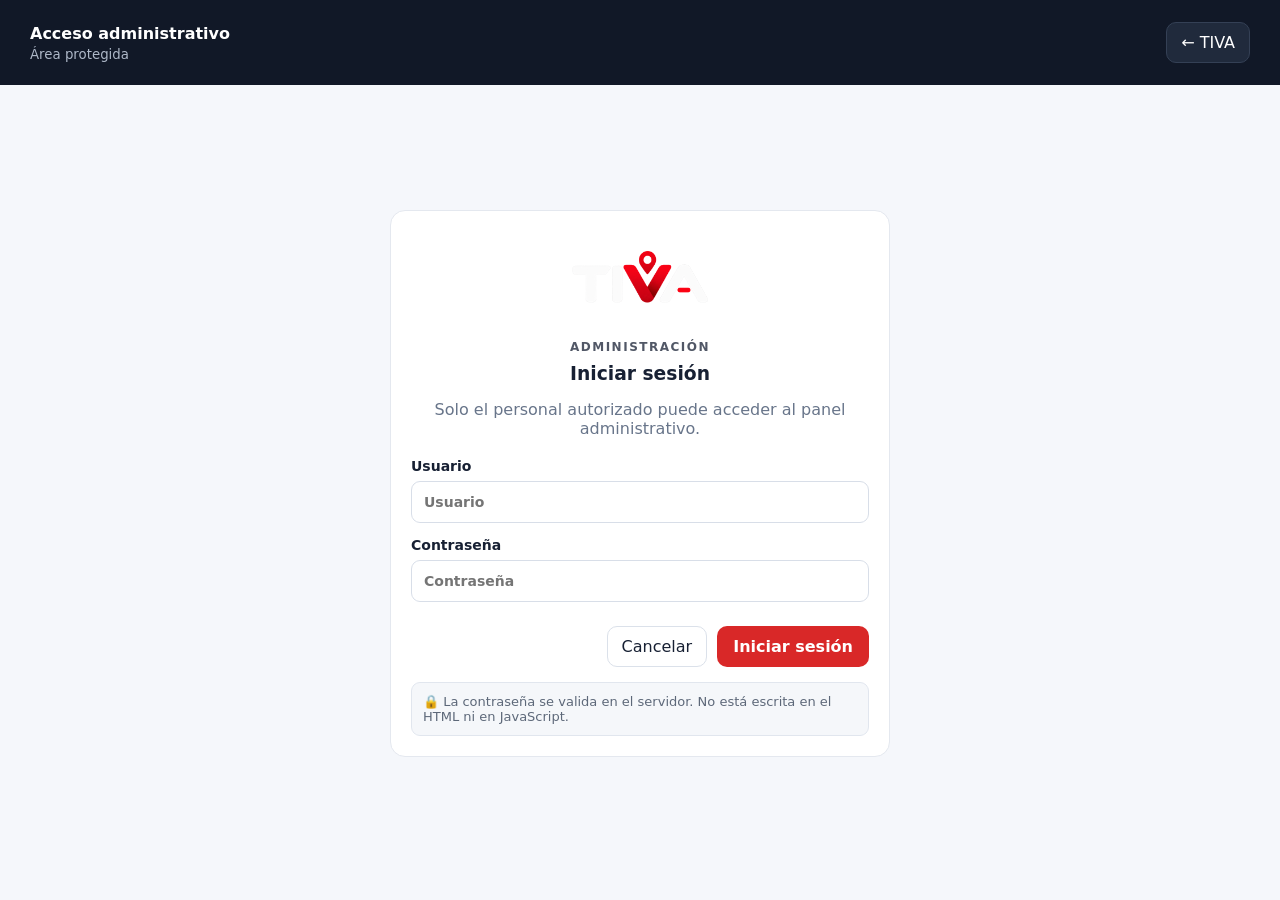
<file: admin.html>
<!doctype html><html lang="es"><head><meta charset="utf-8"><meta name="viewport" content="width=device-width,initial-scale=1"><title>TIVA — Administración</title><link rel="stylesheet" href="style.css"></head><body class="admin-page"><section id="adminLoginView" class="view"><header class="topbar"><div><b>Acceso administrativo</b><small>Área protegida</small></div><a class="secondary nav-home" href="index.html">← TIVA</a></header><main class="auth-wrap"><section class="card auth-card"><img class="tiva-logo auth-logo" src="tiva-logo.png" alt="TIVA"><span class="eyebrow">ADMINISTRACIÓN</span><h1>Iniciar sesión</h1><p>Solo el personal autorizado puede acceder al panel administrativo.</p><form id="loginForm"><label>Usuario<input id="loginUser" name="username" autocomplete="username" required placeholder="Usuario"></label><label>Contraseña<input id="loginPassword" name="password" type="password" autocomplete="current-password" required placeholder="Contraseña"></label><div id="loginError" class="login-error hidden"></div><div class="actions"><a class="secondary nav-home" href="index.html">Cancelar</a><button class="primary" type="submit">Iniciar sesión</button></div></form><div class="security-note">🔒 La contraseña se valida en el servidor. No está escrita en el HTML ni en JavaScript.</div></section></main></section>
<section id="adminView" class="view hidden">
<header><div class="admin-brand"><img class="tiva-logo admin-logo" src="tiva-logo.png" alt="TIVA"><div><h1>Prestadores</h1><p>Panel administrativo</p></div></div><div class="head-actions"><span id="backendStatus" class="backend-status offline">● Modo local / backend desconectado</span><button id="logoutBtn" class="secondary">Cerrar sesión</button><button id="adminHomeBtn" class="secondary">← Inicio</button><button id="rotationBtn" class="secondary">⇄ Simular rotación</button><button id="historyBtn" class="secondary">↻ Historial</button><button id="notificationsBtn" class="secondary">💬 WhatsApp</button><button id="addBtn">+ Agregar prestador</button></div></header>
<main>
<section class="stats"><div><span>Total</span><strong id="total">0</strong></div><div><span>Activos</span><strong id="active">0</strong></div><div><span>Vencidos</span><strong id="expired">0</strong></div><div><span>Exposiciones</span><strong id="exposures">0</strong></div></section>
<section class="card"><div class="toolbar"><input id="search" placeholder="Buscar nombre, servicio, ciudad o WhatsApp…"><select id="filter"><option value="">Todos</option><option value="active">Activos</option><option value="inactive">Desactivados</option><option value="expired">Vencidos</option></select></div>
<table><thead><tr><th>Prestador</th><th>Servicio</th><th>Ciudad</th><th>Registro</th><th>Vencimiento</th><th>Plan</th><th>Estado</th><th>Exposición</th><th>Acciones</th></tr></thead><tbody id="tbody"></tbody></table></section>
<section class="card" id="applications"><div class="section-title"><div><h2>Solicitudes de registro</h2><p>Descarga y verifica la cédula y la foto antes de aprobar. La foto aprobada quedará asociada al perfil.</p></div><span class="badge" id="pendingBadge">0 pendientes</span></div><table><thead><tr><th>Fecha</th><th>Nombre</th><th>Servicio</th><th>Ciudad</th><th>Cédula</th><th>Foto</th><th>Estado</th><th>Acción</th></tr></thead><tbody id="pendingBody"></tbody></table></section>
<section class="card" id="renewalRequests"><div class="section-title"><div><h2>Solicitudes de renovación</h2><p>Revisa las solicitudes y confirma los pagos en Nequi. La verificación puede tomar hasta 24 horas hábiles. Los pagos realizados los viernes serán habilitados el lunes hábil.</p></div><span class="badge" id="renewalPendingBadge">0 pendientes</span></div><table><thead><tr><th>Fecha</th><th>Prestador</th><th>Plan</th><th>Pago</th><th>Estado</th><th>Acción</th></tr></thead><tbody id="renewalRequestsBody"></tbody></table></section>
<section class="card" id="history"><div class="section-title"><div><h2>Historial de renovaciones</h2><p>Registro de las últimas renovaciones.</p></div><span class="badge">Últimas 20</span></div><table><thead><tr><th>Fecha</th><th>Prestador</th><th>Plan</th><th>Inicio</th><th>Nuevo vencimiento</th></tr></thead><tbody id="renewalsBody"></tbody></table></section>
<section class="card" id="notifications"><div class="section-title"><div><h2>Notificaciones de WhatsApp</h2><p>Mensajes preparados para enviar directamente por WhatsApp. TIVA no usa la API de WhatsApp para este flujo.</p></div><div><span class="badge" id="notificationBadge">0</span> <button class="primary" id="sendNotificationsBtn">Procesar cola de WhatsApp</button></div></div><table><thead><tr><th>Fecha</th><th>Prestador</th><th>WhatsApp</th><th>Evento</th><th>Mensaje</th><th>Estado</th></tr></thead><tbody id="notificationsBody"></tbody></table></section>
<section class="card" id="audit"><div class="section-title"><div><h2>Historial de acciones</h2><p>Auditoría de aprobaciones, rechazos, activaciones, suspensiones y renovaciones.</p></div><span class="badge">Últimas 50</span></div><table><thead><tr><th>Fecha</th><th>Acción</th><th>Prestador</th><th>Detalle</th></tr></thead><tbody id="auditBody"></tbody></table></section>
<section class="card hidden" id="rotationPanel"><div class="section-title"><div><h2>Rotación de prestadores</h2><p>Prioriza al prestador activo con menor exposición.</p></div><span class="badge">Rotación justa</span></div><div class="toolbar"><select id="rotationService"></select><button class="primary" id="nextProvider">Elegir siguiente prestador</button></div><div id="rotationResult" class="rotation-result">Sin selección todavía.</div></section>
</main>
</section>


<div class="modal hidden" id="modal"><div class="modalbox"><div class="modalhead"><h2 id="modalTitle">Agregar prestador</h2><button id="close">×</button></div><form id="form"><input type="hidden" name="id"><label>Nombre<input name="name" required></label><label>Servicio<select name="service" id="planService" required></select></label><label>Ciudad<select name="city" required><option value="">Selecciona una ciudad</option><option value="Buenaventura">Buenaventura</option></select></label><label>WhatsApp<input name="phone" required></label><label>Tipo de membresía<select name="plan" id="plan"><option value="gratis">3 meses gratis</option><option value="mensual">Mensual</option><option value="anual">Anual</option></select></label><label>Fecha de registro<input type="date" name="registration" id="registration" required></label><label>Fecha de vencimiento<input type="date" id="expiration" readonly></label><label class="full">Descripción<textarea name="description"></textarea></label><div class="note">El vencimiento se calcula automáticamente.</div><div class="actions"><button type="button" id="cancel">Cancelar</button><button class="primary" id="saveBtn">Guardar</button></div></form></div></div>

<div class="modal hidden" id="reviewModal"><div class="modalbox"><div class="modalhead"><h2>Revisar solicitud</h2><button id="reviewClose">×</button></div><div id="reviewContent"></div><div class="actions"><button id="rejectBtn">Rechazar</button><button class="primary" id="approveBtn">Aprobar, activar y notificar</button></div></div></div>
<script src="app.js"></script></body></html>
</file>
<file: style.css>
*{box-sizing:border-box}body{margin:0;font-family:Inter,system-ui,Arial,sans-serif;background:#f5f7fb;color:#172033}button,input,select,textarea{font:inherit}button{border:0;border-radius:10px;padding:11px 16px;cursor:pointer;background:#172033;color:white;font-weight:700}.primary{background:#d92828}.secondary{background:white;color:#172033;border:1px solid #dbe1ea}.hidden{display:none!important}.landing{min-height:100vh;display:grid;place-items:center;padding:30px;background:linear-gradient(135deg,#101522,#202b42)}.hero{width:min(900px,100%);text-align:center;color:white}.tiva-logo{display:block;object-fit:contain}.landing-logo{width:min(280px,62vw);height:auto;margin:0 auto 18px;filter:drop-shadow(0 12px 24px #0003)}.auth-logo{width:170px;height:auto;margin:0 auto 14px}.admin-brand{display:flex;align-items:center;gap:14px}.admin-logo{width:110px;height:auto}.logo{width:72px;height:72px;margin:0 auto 18px;border-radius:20px;display:grid;place-items:center;background:#d92828;font-size:38px;font-weight:900}.eyebrow{font-size:12px;font-weight:800;letter-spacing:1.5px;opacity:.75}.hero h1{font-size:48px;line-height:1.05;margin:14px 0}.hero h1 span{color:#ff5a5a}.hero p{max-width:650px;margin:0 auto 28px;color:#dce2ee;font-size:18px}.access-grid{display:grid;grid-template-columns:1fr 1fr;gap:16px;margin:25px auto;max-width:700px}.access-card{text-align:left;padding:22px;background:white;color:#172033;border:1px solid #e4e8ef;box-shadow:0 15px 40px #0003}.access-card b,.access-card span{display:block}.access-card b{font-size:18px;margin-bottom:7px}.access-card span{color:#647084;font-weight:500}.trust{font-size:13px;color:#cbd4e2}header,.topbar{padding:22px 30px;background:#111827;color:white;display:flex;justify-content:space-between;align-items:center;gap:15px}header h1{margin:0;font-size:25px}header p,header small,.topbar small{display:block;margin:4px 0 0;color:#aeb8c8}.head-actions{display:flex;gap:8px;flex-wrap:wrap}.head-actions .secondary,.topbar .secondary{background:#202a3c;color:white;border-color:#344055}main{padding:24px 30px;max-width:1500px;margin:auto}.narrow{max-width:1000px}.stats{display:grid;grid-template-columns:repeat(4,1fr);gap:15px;margin-bottom:18px}.stats div{background:white;border:1px solid #e4e8ef;border-radius:14px;padding:18px}.stats span{display:block;color:#68758a;font-size:13px}.stats strong{font-size:30px}.card{background:white;border:1px solid #e4e8ef;border-radius:15px;padding:20px;margin-bottom:18px;overflow:auto}.intro{margin-top:18px}.intro h1{margin:8px 0;font-size:32px}.section-title{display:flex;justify-content:space-between;gap:20px;align-items:center;margin-bottom:15px}.section-title h2{margin:0 0 4px}.section-title p{margin:0;color:#68758a}.badge,.status{padding:6px 10px;border-radius:999px;font-size:12px;font-weight:800;white-space:nowrap}.badge{background:#eef1f6}.status.ok{background:#e7f7ed;color:#17733a}.status.bad{background:#fde9e9;color:#a52222}.status.off{background:#edf0f4;color:#5f6979}.toolbar{display:flex;gap:10px;margin-bottom:15px}.toolbar input,.toolbar select{flex:1}.form-grid{display:grid;grid-template-columns:1fr 1fr;gap:16px}.form-grid label,.modalbox label{display:flex;flex-direction:column;gap:7px;font-weight:700;font-size:14px}.full{grid-column:1/-1}.form-grid input,.form-grid select,.form-grid textarea,.modalbox input,.modalbox select,.modalbox textarea,.toolbar input,.toolbar select{width:100%;border:1px solid #d8dee8;border-radius:9px;padding:11px;background:white}.form-grid small{color:#788397;font-weight:400}.limit{float:right;color:#d92828;font-size:11px}.security-note,.note{background:#f5f7fa;border:1px solid #e1e6ee;padding:11px;border-radius:9px;color:#5d6879;font-size:13px}.actions{display:flex;justify-content:flex-end;gap:10px;margin-top:10px}table{width:100%;border-collapse:collapse;min-width:900px}th,td{padding:12px 10px;border-bottom:1px solid #edf0f4;text-align:left;font-size:13px}th{color:#697589;font-size:12px;text-transform:uppercase}.actions-cell{white-space:nowrap}.actions-cell button{padding:7px 9px;margin-right:4px;font-size:12px}.edit{background:#eef2f7;color:#243044}.renew{background:#fff1df;color:#7b4b00}.toggle{background:#e9eef6;color:#243044}.rotation-result{padding:18px;border-radius:12px;background:#f5f7fb}.rotation-result strong,.rotation-result span,.rotation-result small{display:block}.rotation-result span{margin-top:4px}.rotation-result small{margin-top:8px;color:#68758a}.service-catalog{display:grid;grid-template-columns:repeat(4,1fr);gap:8px}.service-catalog div{padding:9px 10px;border:1px solid #e6eaf0;border-radius:8px;font-size:13px}.modal{position:fixed;inset:0;background:#10152299;display:grid;place-items:center;padding:20px;z-index:10}.modalbox{background:white;border-radius:15px;width:min(760px,100%);max-height:90vh;overflow:auto;padding:22px}.modalhead{display:flex;justify-content:space-between;align-items:center;margin-bottom:18px}.modalhead h2{margin:0}.modalhead button{background:#eef1f5;color:#273247;font-size:20px;padding:5px 11px}.review-grid{display:grid;grid-template-columns:1fr 1fr;gap:10px;margin-bottom:15px}.review-grid p{margin:0;padding:11px;background:#f6f8fb;border-radius:8px}.review-grid .full{grid-column:1/-1}@media(max-width:800px){.access-grid,.stats,.form-grid{grid-template-columns:1fr 1fr}.service-catalog{grid-template-columns:repeat(2,1fr)}.hero h1{font-size:36px}header{align-items:flex-start;flex-direction:column}}@media(max-width:520px){.access-grid,.stats,.form-grid{grid-template-columns:1fr}.admin-brand{width:100%}.admin-logo{width:105px}.service-catalog{grid-template-columns:1fr}.hero h1{font-size:31px}main{padding:15px}.head-actions{width:100%}.head-actions button{flex:1}}
.auth-wrap{min-height:calc(100vh - 90px);display:grid;place-items:center}.auth-card{width:min(460px,100%);text-align:center}.auth-logo{width:170px;height:auto;margin:0 auto 14px}.auth-card h1{margin:8px 0}.auth-card p{color:#68758a}.auth-card form{text-align:left;display:grid;gap:14px;margin-top:20px}.auth-card label{display:flex;flex-direction:column;gap:7px;font-weight:700;font-size:14px}.auth-card input{width:100%;border:1px solid #d8dee8;border-radius:9px;padding:12px}.login-error{background:#fde9e9;color:#a52222;border:1px solid #f4caca;padding:10px;border-radius:9px;font-size:13px;font-weight:700}.auth-card .security-note{text-align:left;margin-top:15px}

.provider-cards{display:grid;grid-template-columns:repeat(auto-fit,minmax(260px,1fr));gap:16px}.provider-card{border:1px solid #e8e8e8;border-radius:16px;padding:18px;background:#fff}.provider-card h3{margin:0 0 6px}.provider-card .meta{color:#666;font-size:14px;margin:4px 0}.provider-card .wa-btn{width:100%;margin-top:14px}.terms-box{background:#f8f8f8;border-radius:14px;padding:18px;line-height:1.55;font-size:14px}.accept-row{display:flex!important;gap:10px;align-items:flex-start;margin-top:16px}.accept-row input{width:auto!important;margin-top:4px}.wa-btn{background:#25D366!important;color:#fff!important}.rotation-result .rotation-list{display:grid;gap:8px;margin-top:12px}.rotation-item{padding:10px;border:1px solid #eee;border-radius:10px}
.renew-warning{margin-top:16px;padding:14px;border-radius:12px;background:#fff6e5;border:1px solid #f1d28d;color:#765400}.success-box{margin-top:16px;padding:18px;border-radius:12px;background:#e9f8ee;border:1px solid #b8e3c6;color:#176b35;font-weight:700}.renewal-link{display:inline-block;margin-top:8px}.receipt-chip{font-size:12px;color:#5d6879}.review-actions{display:flex;gap:8px;flex-wrap:wrap}

.public-nav{position:fixed;top:0;left:0;right:0;z-index:5;display:flex;justify-content:center;gap:8px;padding:12px 16px;background:#111827eF;backdrop-filter:blur(10px)}.public-nav a{color:white;text-decoration:none;font-weight:800;font-size:14px;padding:9px 14px;border-radius:999px}.public-nav a:hover{background:#2a3447}.landing{padding-top:85px}.info-page{max-width:900px;margin:24px auto}.info-grid{display:grid;grid-template-columns:repeat(3,1fr);gap:12px;margin:22px 0}.info-grid>div{background:#f6f8fb;border:1px solid #e2e7ef;border-radius:12px;padding:16px}.info-grid p{color:#68758a}.rules-list{line-height:1.8;color:#4f5b6e;padding-left:22px}.nav-home{display:inline-flex;align-items:center;text-decoration:none;padding:10px 14px;border-radius:10px;box-sizing:border-box}.auth-wrap{min-height:calc(100vh - 85px);display:grid;place-items:center;padding:30px}.auth-card{width:min(500px,100%)}
@media(max-width:600px){.public-nav{justify-content:flex-start;overflow-x:auto;white-space:nowrap}.public-nav a{font-size:12px;padding:8px 11px}.landing{padding-top:72px}.info-grid{grid-template-columns:1fr}.hero p{font-size:16px}.access-card{padding:18px}.topbar{padding:16px}.head-actions button{min-width:130px}.auth-wrap{padding:15px}}

.review-photo{display:flex;justify-content:center;align-items:center;padding:10px}.review-photo img{max-width:220px;max-height:280px;object-fit:cover;border-radius:14px;border:1px solid #ddd}.review-grid a.secondary{display:inline-block;margin-top:6px;padding:6px 9px;font-size:12px;text-decoration:none}

.provider-avatar{width:92px;height:92px;margin:0 auto 12px;border-radius:50%;overflow:hidden;border:3px solid #fff;box-shadow:0 4px 16px rgba(0,0,0,.12)}.provider-avatar img{width:100%;height:100%;object-fit:cover;display:block}
.privacy-box{margin-top:8px;padding:18px;border:1px solid rgba(180,30,30,.25);border-radius:14px;background:rgba(255,255,255,.04)}
.privacy-box h3{margin:0 0 10px}.privacy-box p{margin:8px 0;line-height:1.5}.consent-check{display:flex;gap:10px;align-items:flex-start;margin-top:14px;font-weight:600}.consent-check input{margin-top:4px;transform:scale(1.15)}

.payment-box{margin-top:4px;padding:18px;border:1px solid #dfe5ee;border-radius:14px;background:#f8fafc}.payment-box h3{margin:0 0 8px}.payment-box p{margin:6px 0}.payment-link{display:inline-block;text-decoration:none;margin-top:10px}.payment-link.disabled{opacity:.55;pointer-events:none;cursor:not-allowed}.payment-note{font-size:13px;color:#5d6879}.payment-box + input{display:none}
</file>
